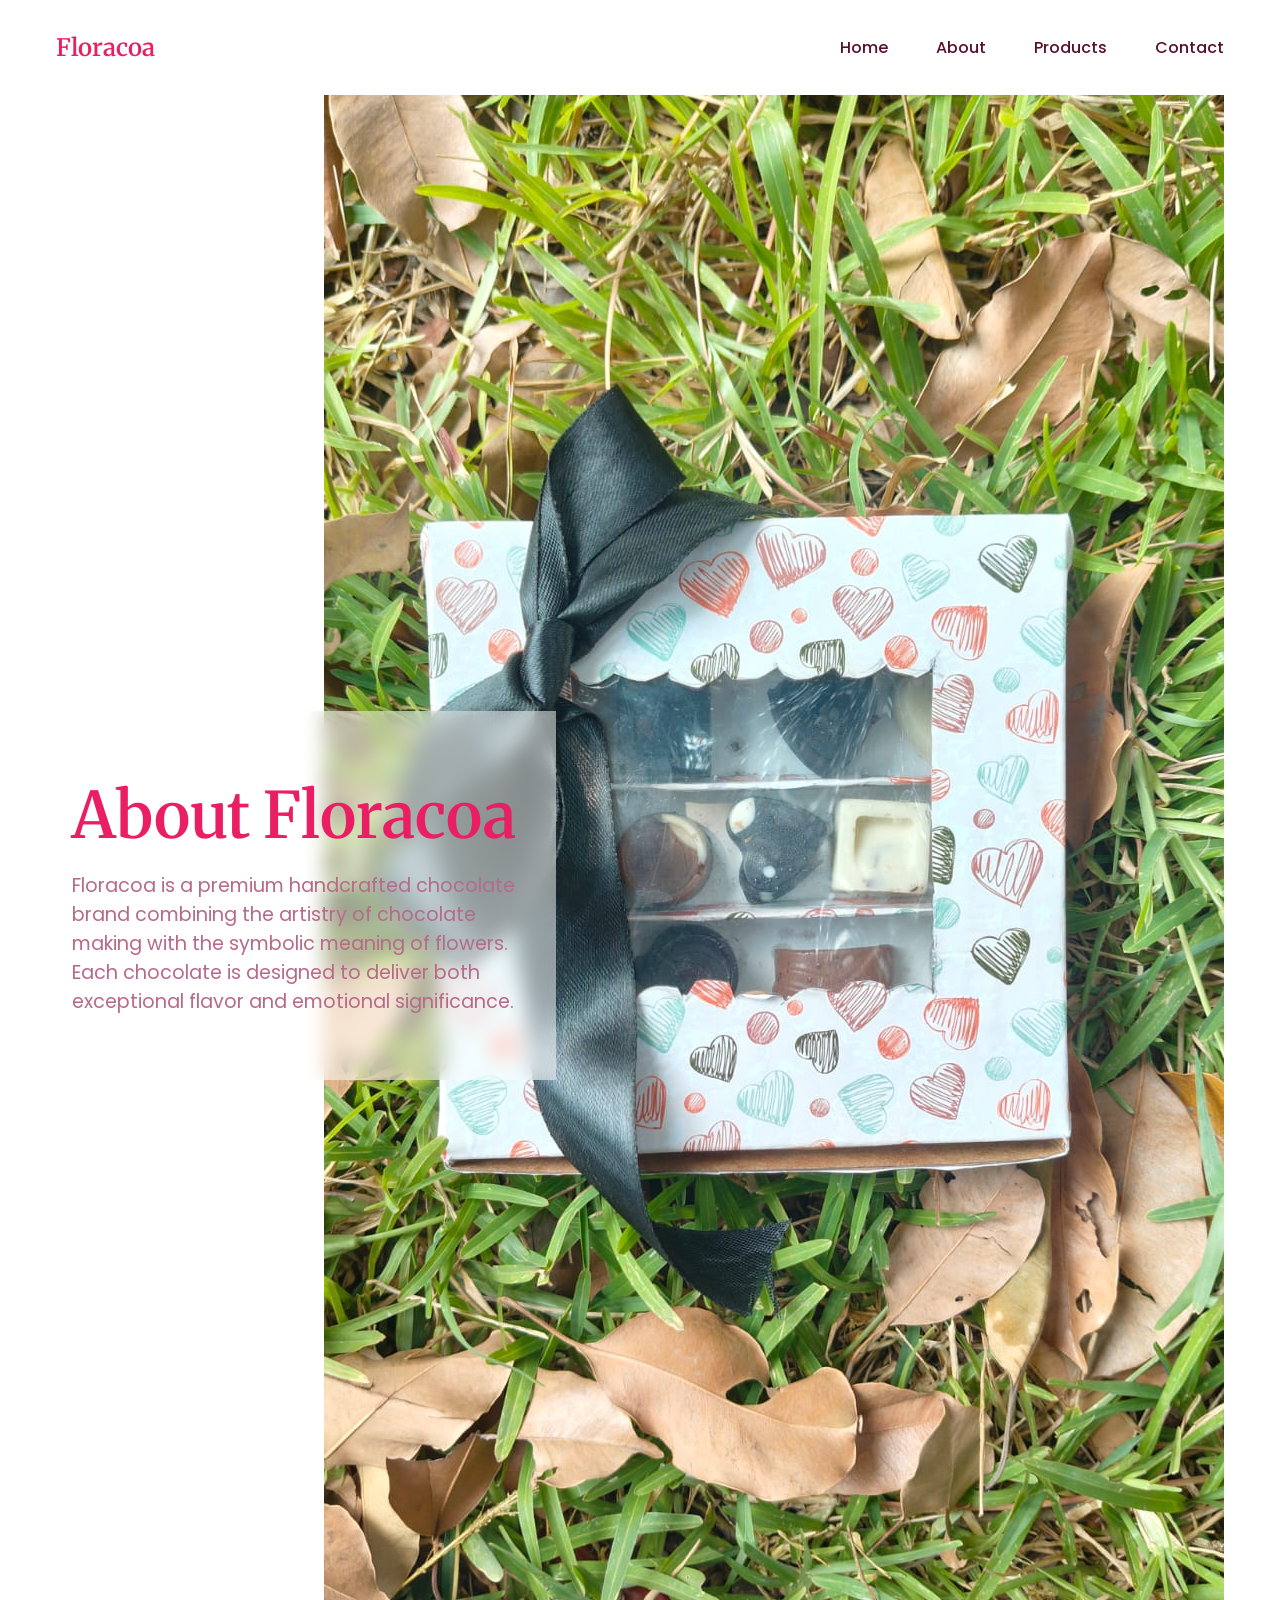
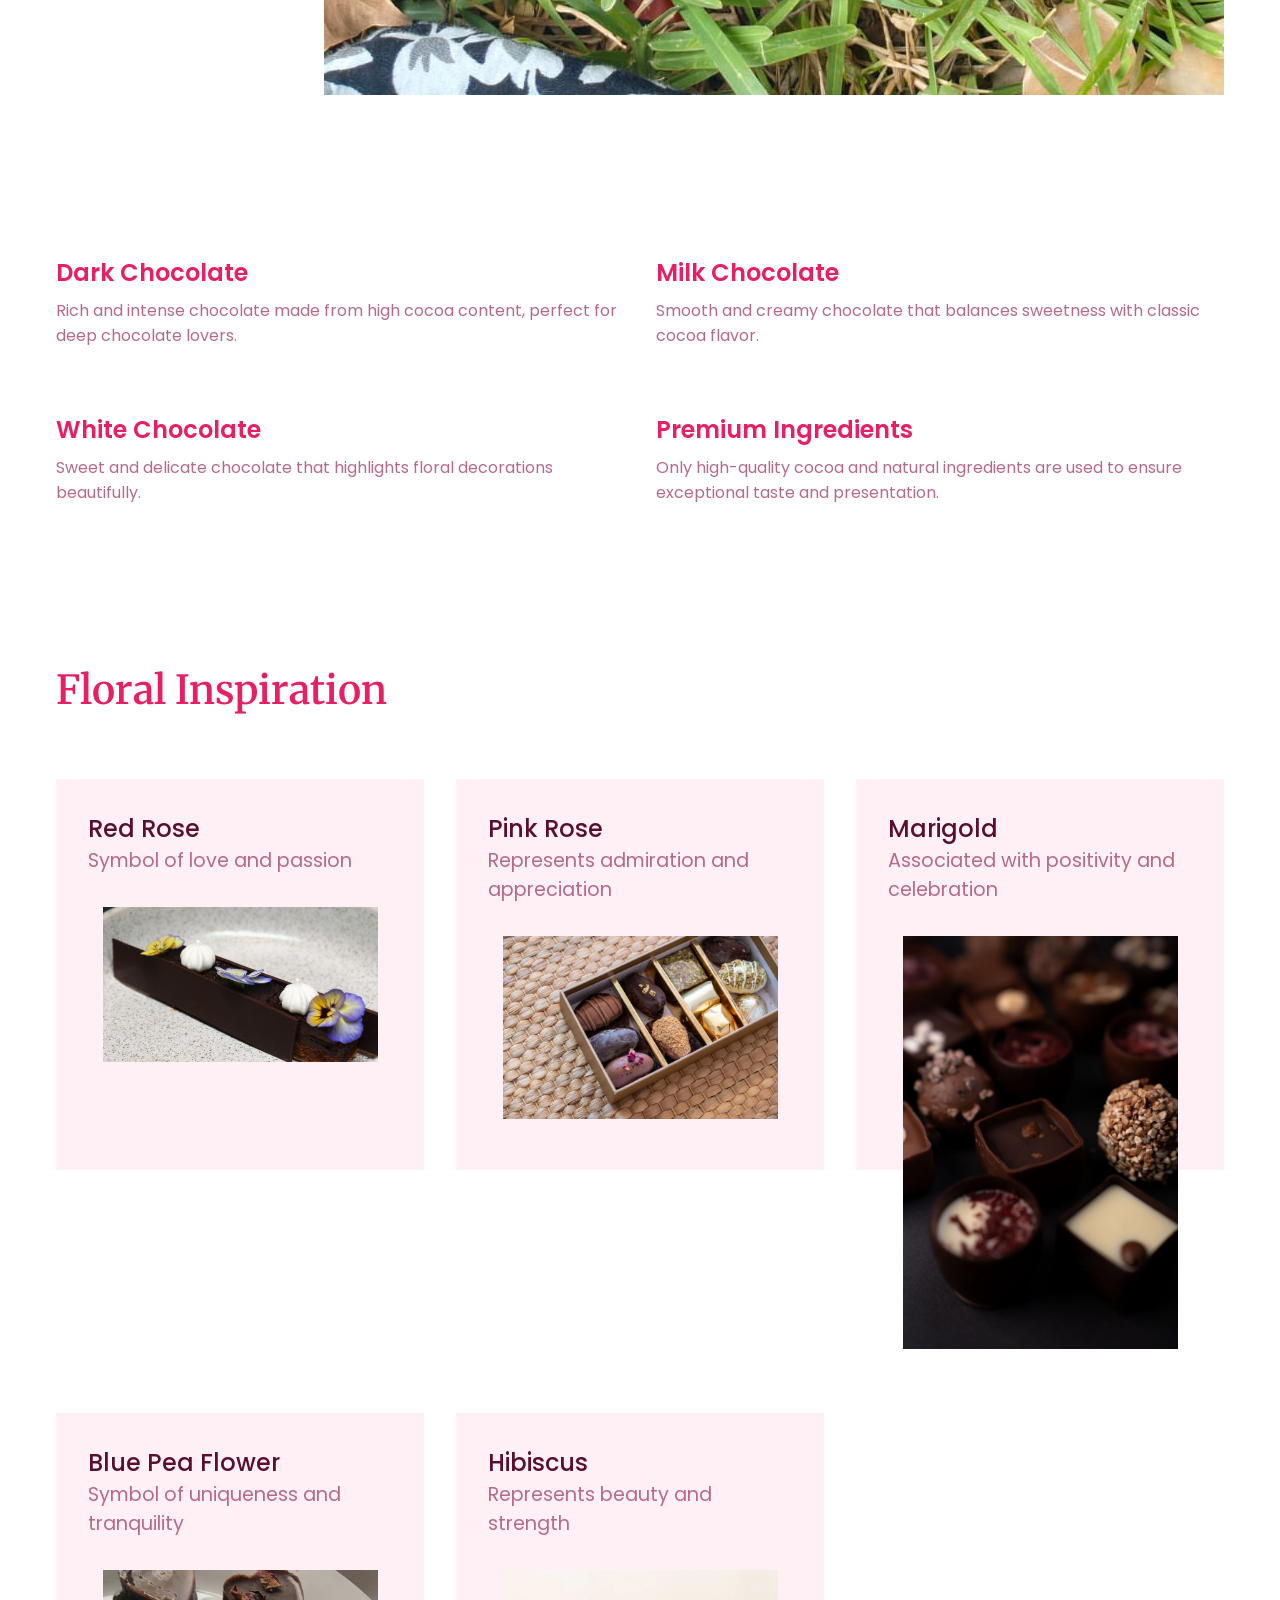
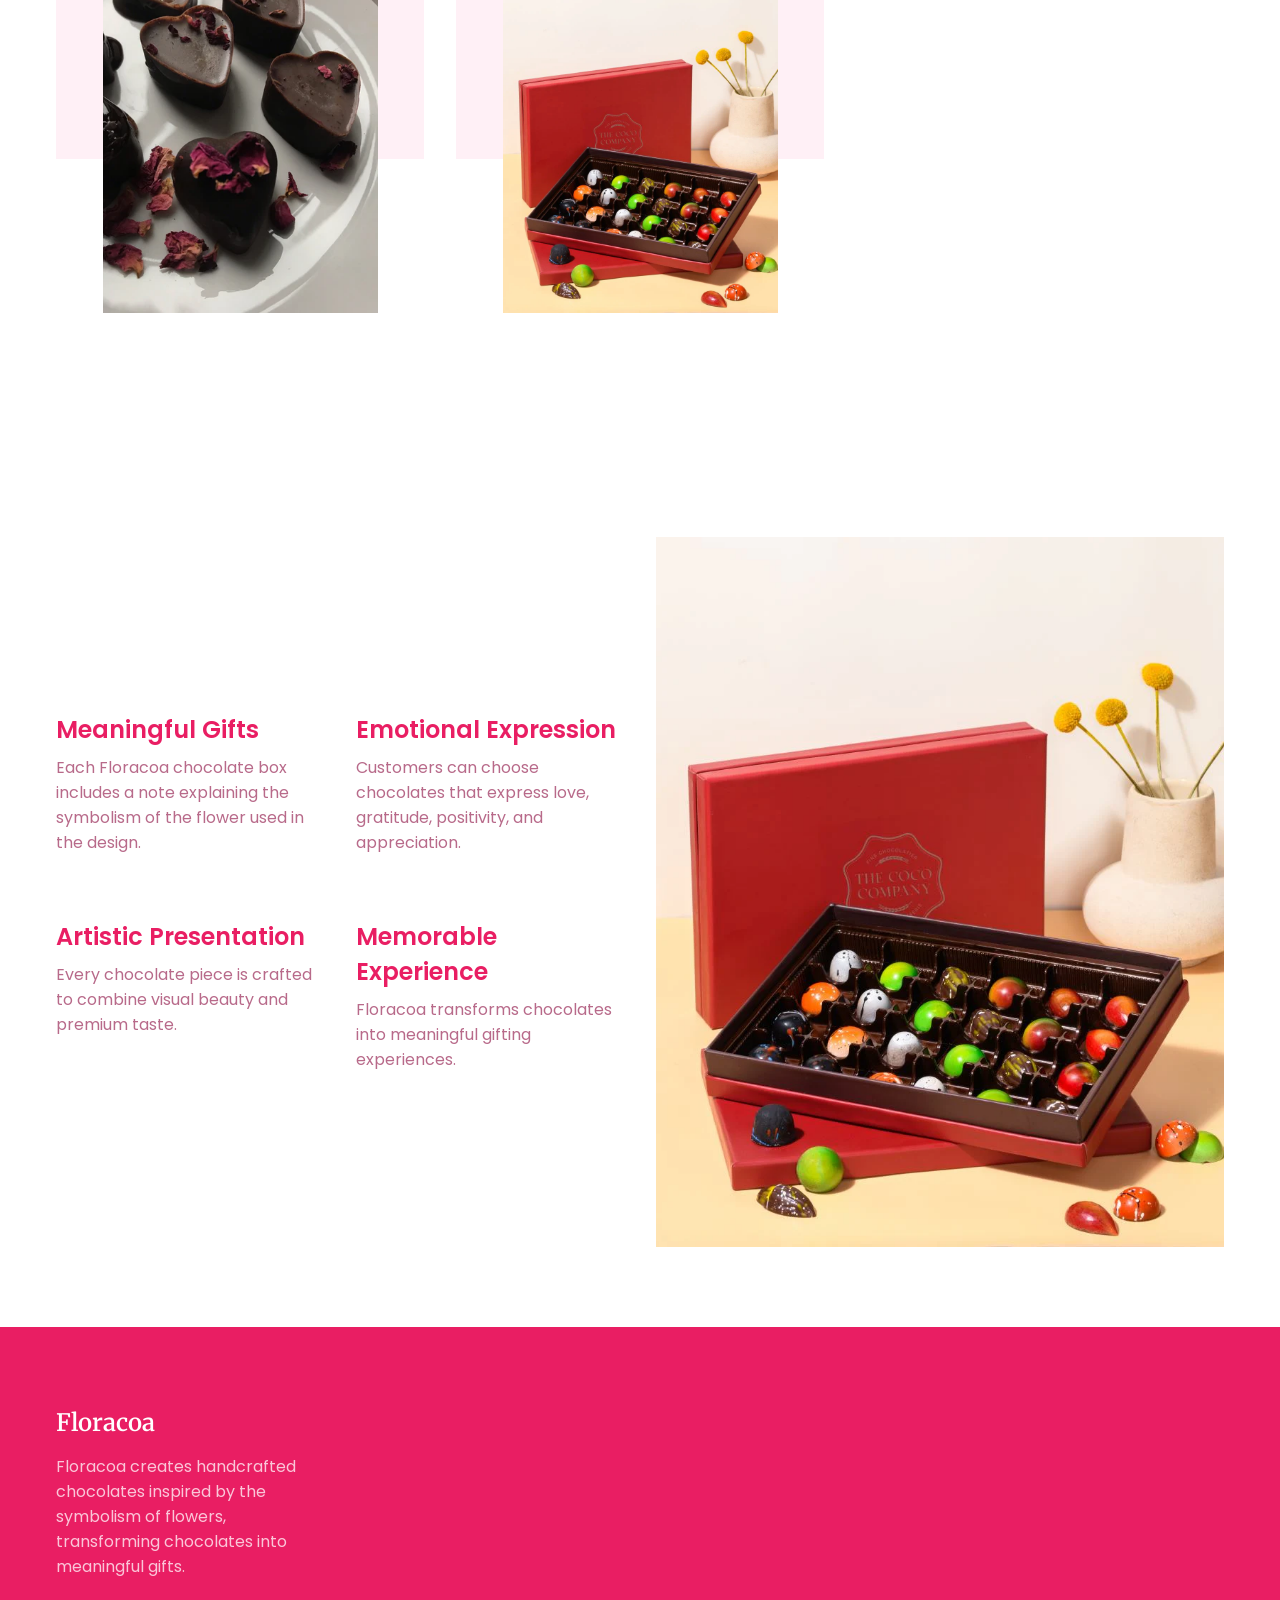
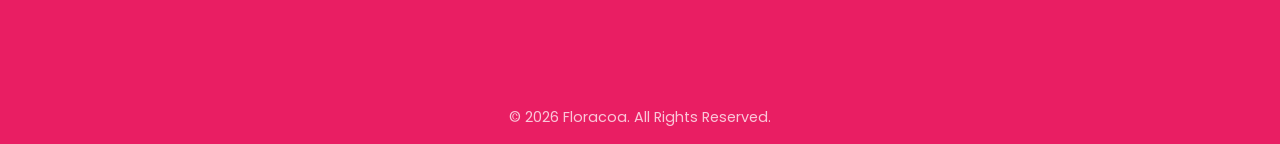
<file: learn.html>
<!DOCTYPE html>
<html lang="en">

<head>
<meta charset="UTF-8">
<meta name="viewport" content="width=device-width, initial-scale=1.0">

<link rel="stylesheet" href="styles.css">

<title>Learn More | Floracoa</title>

</head>

<body>

<nav>

<div class="nav__header">
<div class="nav__logo">
<a href="index.html" class="logo">Floracoa</a>
</div>
</div>

<ul class="nav__links">
<li><a href="index.html">Home</a></li>
<li><a href="index.html#about">About</a></li>
<li><a href="index.html#product">Products</a></li>
<li><a href="index.html#contact">Contact</a></li>
</ul>

</nav>



<!-- HERO -->

<section class="section__container header__container" >

<div class="header__image">
<img src="assets/about.png ">
</div>

<div class="header__content">
<div>
<h1>About Floracoa</h1>
<p>

Floracoa is a premium handcrafted chocolate brand combining
the artistry of chocolate making with the symbolic meaning of flowers.
Each chocolate is designed to deliver both exceptional flavor and
emotional significance.

</p>
</div>
</div>

</section>



<!-- CHOCOLATE CONCEPT -->

<section class="section__container about__container">

<div class="about__image">

</div>

<div class="about__grid">

<div class="about__card">
<h4>Dark Chocolate</h4>
<p>
Rich and intense chocolate made from high cocoa content,
perfect for deep chocolate lovers.
</p>
</div>

<div class="about__card">
<h4>Milk Chocolate</h4>
<p>
Smooth and creamy chocolate that balances sweetness
with classic cocoa flavor.
</p>
</div>

<div class="about__card">
<h4>White Chocolate</h4>
<p>
Sweet and delicate chocolate that highlights floral
decorations beautifully.
</p>
</div>

<div class="about__card">
<h4>Premium Ingredients</h4>
<p>
Only high-quality cocoa and natural ingredients are used
to ensure exceptional taste and presentation.
</p>
</div>

</div>

</section>



<!-- FLORAL INSPIRATION -->

<section class="section__container product__container">

<h2 class="section__header">Floral Inspiration</h2>

<div class="product__grid">

<div class="product__card">
<h4>Red Rose</h4>
<p>Symbol of love and passion</p>
<img src="assets/chocolate3.jpg">
</div>

<div class="product__card">
<h4>Pink Rose</h4>
<p>Represents admiration and appreciation</p>
<img src="assets/chocolate1.jpg">
</div>

<div class="product__card">
<h4>Marigold</h4>
<p>Associated with positivity and celebration</p>
<img src="assets/chocolate5.jpg">
</div>

<div class="product__card">
<h4>Blue Pea Flower</h4>
<p>Symbol of uniqueness and tranquility</p>
<img src="assets/chocolate6.jpg">
</div>

<div class="product__card">
<h4>Hibiscus</h4>
<p>Represents beauty and strength</p>
<img src="assets/chocolate2(1).jpg">
</div>

</div>

</section>



<!-- MEANINGFUL GIFTING -->

<section class="section__container about__container">

<div class="about__content">

<div class="about__image">
<img src="assets/chocolate2(1).jpg">
</div>

<div class="about__grid">

<div class="about__card">
<h4>Meaningful Gifts</h4>
<p>
Each Floracoa chocolate box includes a note explaining
the symbolism of the flower used in the design.
</p>
</div>

<div class="about__card">
<h4>Emotional Expression</h4>
<p>
Customers can choose chocolates that express
love, gratitude, positivity, and appreciation.
</p>
</div>

<div class="about__card">
<h4>Artistic Presentation</h4>
<p>
Every chocolate piece is crafted to combine
visual beauty and premium taste.
</p>
</div>

<div class="about__card">
<h4>Memorable Experience</h4>
<p>
Floracoa transforms chocolates into
meaningful gifting experiences.
</p>
</div>

</div>

</div>

</section>



<!-- FOOTER -->

<footer class="footer">

<div class="section__container footer__container">

<div class="footer__col">

<div class="footer__logo">
<a href="#" class="logo">Floracoa</a>
</div>

<p>
Floracoa creates handcrafted chocolates inspired by the symbolism
of flowers, transforming chocolates into meaningful gifts.
</p>

</div>

</div>

<div class="footer__bar">
© 2026 Floracoa. All Rights Reserved.
</div>

</footer>


</body>
</html>
</file>
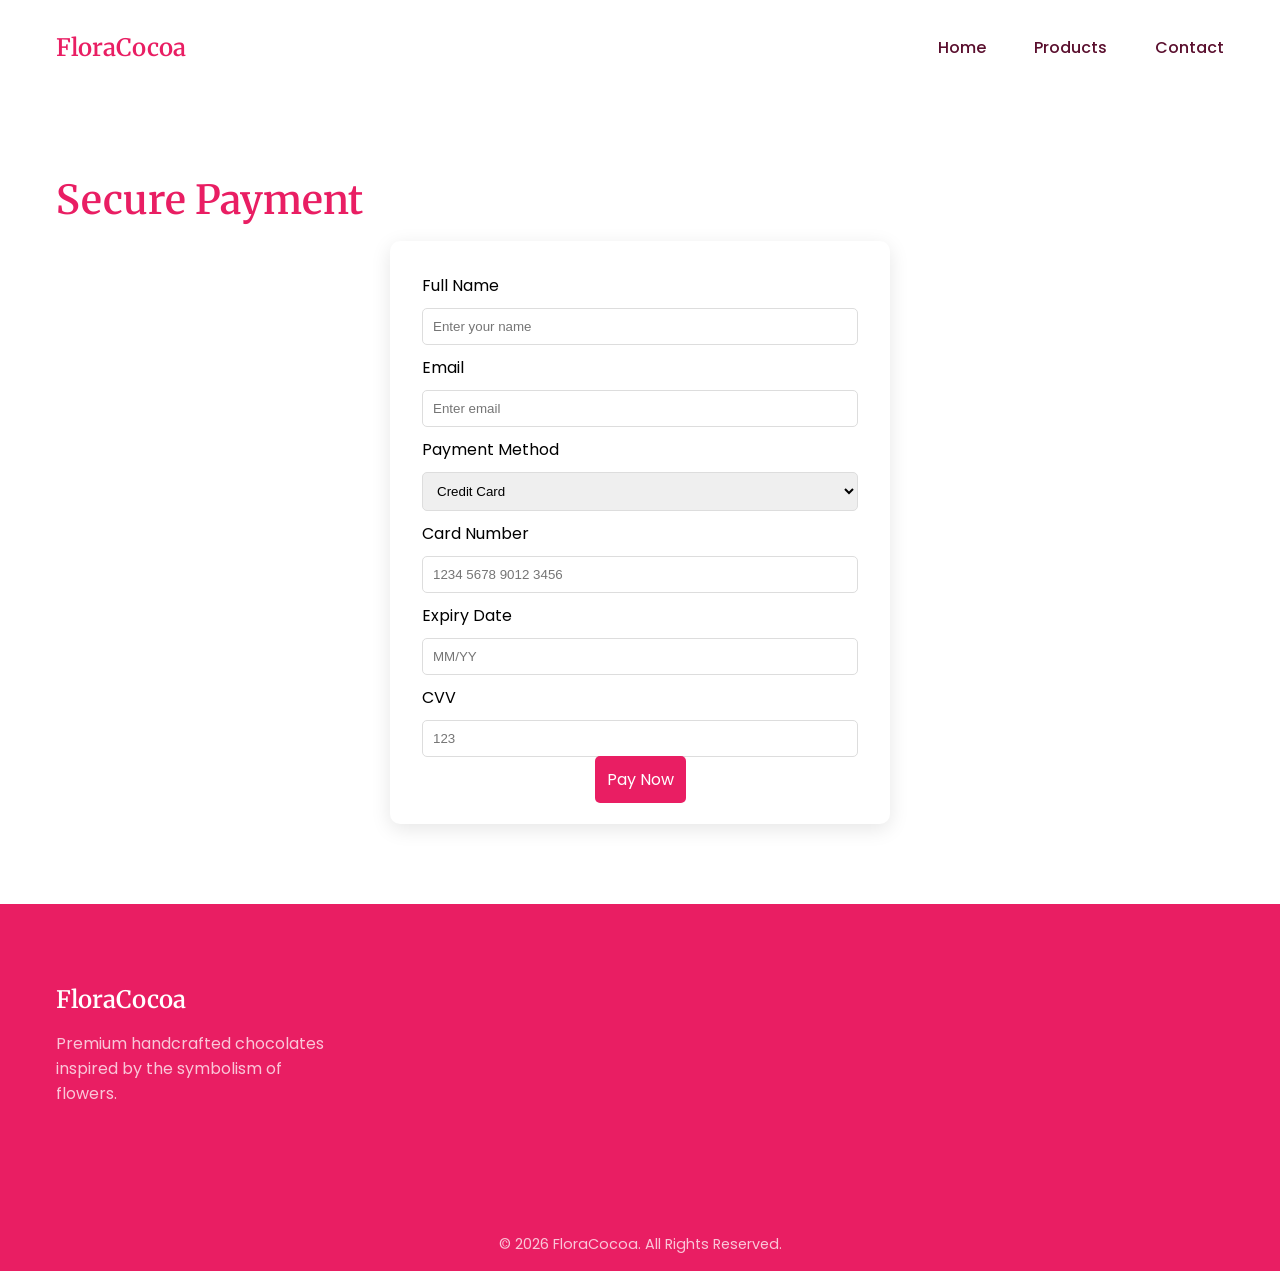
<file: payment.html>
<!DOCTYPE html>
<html lang="en">

<head>
<meta charset="UTF-8">
<meta name="viewport" content="width=device-width, initial-scale=1.0">

<link rel="stylesheet" href="styles.css">

<title>Payment | FloraCocoa</title>

<style>

.payment__box{
max-width:500px;
margin:auto;
padding:2rem;
background:#fff;
border-radius:10px;
box-shadow:0 5px 20px rgba(0,0,0,0.1);
}

.payment__box input,
.payment__box select{
width:100%;
padding:10px;
margin:10px 0;
border:1px solid #ddd;
border-radius:5px;
}

.payment__btn{
width:100%;
padding:12px;
background:var(--primary-color);
color:white;
border:none;
border-radius:5px;
font-size:1rem;
cursor:pointer;
}

.payment__btn:hover{
opacity:.9;
}

</style>

</head>

<body>


<!-- Navigation -->

<nav>

<div class="nav__header">
<div class="nav__logo">
<a href="index.html" class="logo">FloraCocoa</a>
</div>
</div>

<ul class="nav__links">
<li><a href="index.html">Home</a></li>
<li><a href="index.html#product">Products</a></li>
<li><a href="index.html#contact">Contact</a></li>
</ul>

</nav>



<!-- Payment Section -->

<section class="section__container">

<h2 class="section__header">Secure Payment</h2>

<div class="payment__box">

<form>

<label>Full Name</label>
<input type="text" placeholder="Enter your name" required>

<label>Email</label>
<input type="email" placeholder="Enter email">

<label>Payment Method</label>

<select>
<option>Credit Card</option>
<option>Debit Card</option>
<option>UPI</option>
<option>Net Banking</option>
</select>

<label>Card Number</label>
<input type="text" placeholder="1234 5678 9012 3456">

<label>Expiry Date</label>
<input type="text" placeholder="MM/YY">

<label>CVV</label>
<input type="password" placeholder="123">

<div style="text-align:center;">
<a href="success.html" class="payment__btn">Pay Now</a>
</div>

</form>

</div>

</section>



<!-- Footer -->

<footer class="footer">

<div class="section__container footer__container">

<div class="footer__col">

<div class="footer__logo">
<a href="#" class="logo">FloraCocoa</a>
</div>

<p>
Premium handcrafted chocolates inspired by the symbolism of flowers.
</p>

</div>

</div>

<div class="footer__bar">
© 2026 FloraCocoa. All Rights Reserved.
</div>

</footer>


</body>
</html>
</file>
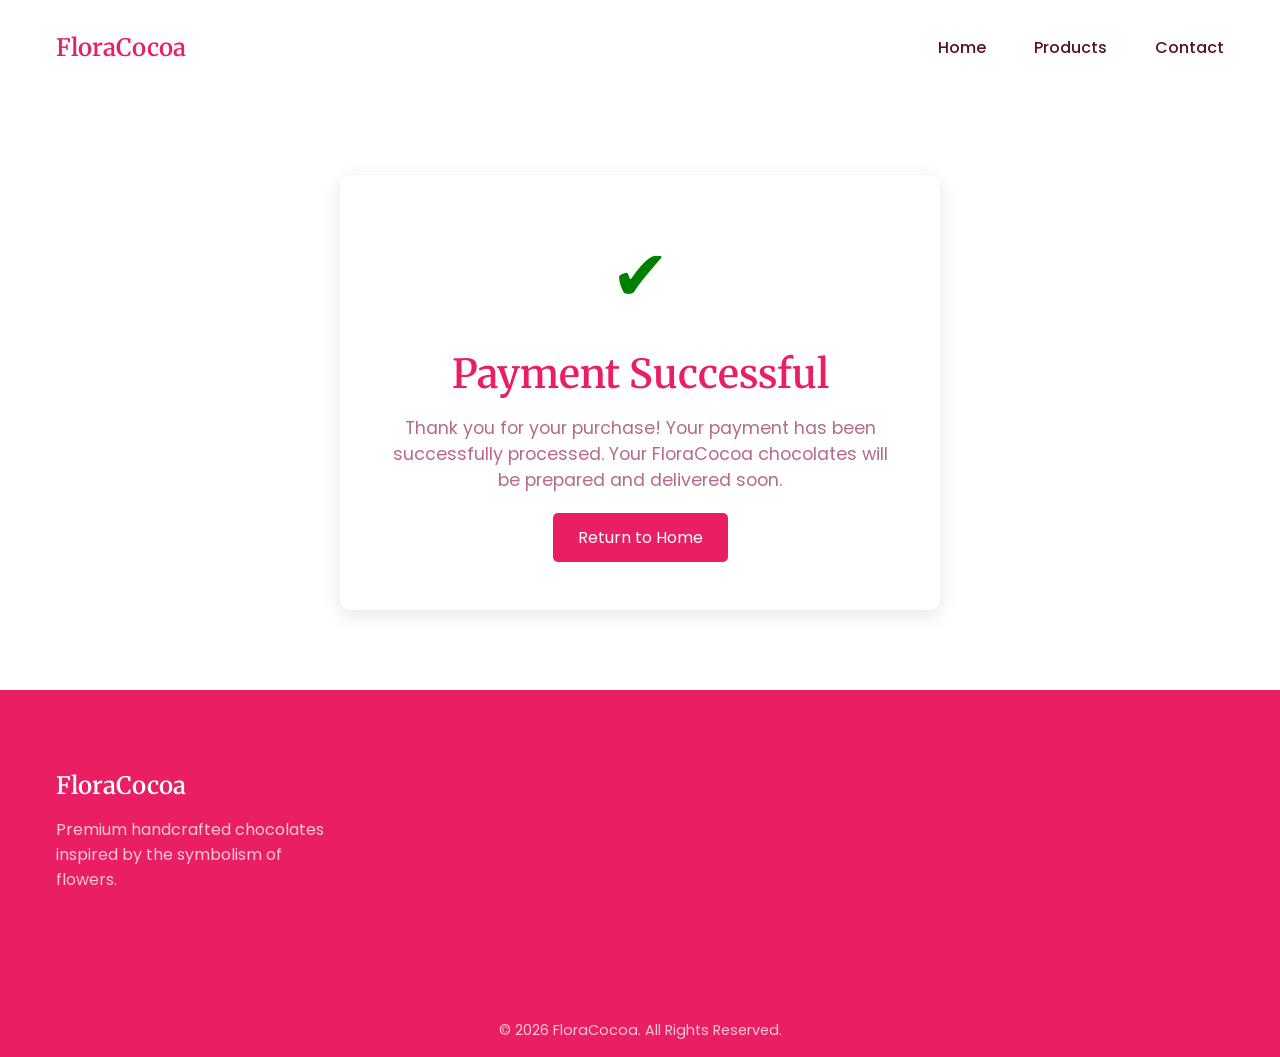
<file: success.html>
<!DOCTYPE html>
<html lang="en">

<head>
<meta charset="UTF-8">
<meta name="viewport" content="width=device-width, initial-scale=1.0">

<link rel="stylesheet" href="styles.css">

<title>Payment Successful | FloraCocoa</title>

<style>

.success__box{
max-width:600px;
margin:auto;
padding:3rem;
text-align:center;
background:#fff;
border-radius:10px;
box-shadow:0 5px 20px rgba(0,0,0,0.1);
}

.success__icon{
font-size:70px;
color:green;
margin-bottom:20px;
}

.success__btn{
display:inline-block;
margin-top:20px;
padding:12px 25px;
background:var(--primary-color);
color:white;
border-radius:5px;
text-decoration:none;
}

.success__btn:hover{
opacity:.9;
}

</style>

</head>

<body>

<!-- Navigation -->

<nav>

<div class="nav__header">
<div class="nav__logo">
<a href="index.html" class="logo">FloraCocoa</a>
</div>
</div>

<ul class="nav__links">
<li><a href="index.html">Home</a></li>
<li><a href="index.html#product">Products</a></li>
<li><a href="index.html#contact">Contact</a></li>
</ul>

</nav>



<!-- Success Section -->

<section class="section__container">

<div class="success__box">

<div class="success__icon">✔</div>

<h2 class="section__header">Payment Successful</h2>

<p class="section__description">

Thank you for your purchase!  
Your payment has been successfully processed.

Your FloraCocoa chocolates will be prepared and delivered soon.

</p>

<a href="index.html" class="success__btn">Return to Home</a>

</div>

</section>



<!-- Footer -->

<footer class="footer">

<div class="section__container footer__container">

<div class="footer__col">

<div class="footer__logo">
<a href="#" class="logo">FloraCocoa</a>
</div>

<p>
Premium handcrafted chocolates inspired by the symbolism of flowers.
</p>

</div>

</div>

<div class="footer__bar">
© 2026 FloraCocoa. All Rights Reserved.
</div>

</footer>

</body>
</html>
</file>
<file: styles.css>
@import url("https://fonts.googleapis.com/css2?family=Merriweather:ital,wght@0,300;0,400;0,700;0,900;1,300;1,400;1,700;1,900&family=Poppins:ital,wght@0,100;0,200;0,300;0,400;0,500;0,600;0,700;0,800;0,900;1,100;1,200;1,300;1,400;1,500;1,600;1,700;1,800;1,900&display=swap");

:root {
  --primary-color: #e91e63;
  --text-dark: #5a0f2e;
  --text-light: #b86a8a;
  --extra-light: #fff0f6;
  --white: #ffffff;
  --max-width: 1200px;
  --header-font: "Merriweather", serif;
}

* {
  padding: 0;
  margin: 0;
  box-sizing: border-box;
}

.section__container {
  max-width: var(--max-width);
  margin: auto;
  padding: 5rem 1rem;
}

.section__header {
  margin-bottom: 1rem;
  font-size: 2.5rem;
  font-weight: 600;
  font-family: var(--header-font);
  color: var(--primary-color);
}

.section__description {
  font-size: 1.1rem;
  color: var(--text-light);
}

.logo {
  font-size: 1.5rem;
  font-weight: 600;
  font-family: var(--header-font);
}

img {
  display: flex;
  width: 100%;
}

a {
  text-decoration: none;
  transition: 0.3s;
}

ul {
  list-style: none;
}

html,
body {
  scroll-behavior: smooth;
}

body {
  font-family: "Poppins", sans-serif;
}

nav {
  position: fixed;
  isolation: isolate;
  width: 100%;
  max-width: var(--max-width);
  margin-inline: auto;
  z-index: 9;
}

.nav__header {
  padding: 1rem;
  width: 100%;
  display: flex;
  align-items: center;
  justify-content: space-between;
  background-color: var(--primary-color);
}

.nav__logo .logo {
  color: var(--white);
}

.nav__menu__btn {
  font-size: 1.5rem;
  color: var(--white);
  cursor: pointer;
}

.nav__links {
  position: absolute;
  top: 65px;
  left: 0;
  width: 100%;
  padding: 2rem;
  display: flex;
  align-items: center;
  justify-content: center;
  flex-direction: column;
  gap: 2rem;
  background-color: var(--primary-color);
  transition: 0.5s;
  z-index: -1;
  transform: translateY(-100%);
}

.nav__links.open {
  transform: translateY(0);
}

.nav__links a {
  font-weight: 500;
  color: var(--white);
}

.nav__search {
  display: none;
}

.header__container {
  display: grid;
  overflow: hidden;
}

.header__image {
  grid-area: 1/1/2/2;
}

.header__image img {
  max-width: 900px;
  margin-left: auto;
}

.header__content {
  grid-area: 1/1/2/2;
  display: flex;
  align-items: center;
}

.header__content > div {
  max-width: 500px;
  padding: 4rem 1rem;
  background-color: rgba(255, 255, 255, 0.5);
  backdrop-filter: blur(10px);
}

.header__content h1 {
  margin-bottom: 1rem;
  font-size: 4rem;
  font-weight: 600;
  font-family: var(--header-font);
  color: var(--primary-color);
}

.header__content p {
  font-size: 1.2rem;
  color: var(--text-light);
}

.deals__container {
  display: grid;
  gap: 2rem;
}

.deals__card span {
  display: inline-block;
  margin-bottom: 0.5rem;
  font-size: 2rem;
}

.deals__card h4 {
  margin-bottom: 0.5rem;
  font-size: 1.2rem;
  font-weight: 600;
  color: var(--text-dark);
}

.deals__card p {
  color: var(--text-light);
}

.about__header {
  display: flex;
  flex-direction: column;
  gap: 2rem;
}

.about__header .section__description {
  max-width: 600px;
}

.about__btn {
  width: fit-content;
  padding: 0.75rem 1.5rem;
  outline: none;
  border: none;
  font-size: 1rem;
  color: var(--white);
  white-space: nowrap;
  background-color: var(--primary-color);
  border-radius: 5px;
  transition: 0.3s;
  cursor: pointer;
}

.about__content {
  margin-top: 2rem;
  display: grid;
  gap: 2rem;
}

.about__grid {
  display: grid;
  gap: 2rem;
}

.about__image {
  overflow: hidden;
}

.about__card h3 {
  margin-bottom: 0.5rem;
  font-size: 2.5rem;
  font-weight: 600;
  color: var(--primary-color);
}

.about__card h4 {
  margin-bottom: 0.5rem;
  font-size: 1.5rem;
  font-weight: 600;
  color: var(--primary-color);
}

.about__card p {
  color: var(--text-light);
}

.product__grid {
  margin-top: 4rem;
  display: grid;
  gap: 2rem;
}

.product__card {
  position: relative;
  isolation: isolate;
  padding: 2rem;
}

.product__card::before {
  position: absolute;
  content: "";
  top: 0;
  left: 0;
  width: 100%;
  height: 65%;
  background-color: var(--extra-light);
  z-index: -1;
  transition: 0.3s;
}

.product__card:hover::before {
  height: 100%;
}

.product__card h4 {
  font-size: 1.5rem;
  font-weight: 500;
  color: var(--text-dark);
}

.product__card p {
  margin-bottom: 2rem;
  font-size: 1.2rem;
  color: var(--text-light);
}

.product__card img {
  max-width: 275px;
  margin-inline: auto;
}

.client__content {
  padding: 4rem 1rem;
  background-color: var(--extra-light);
  border-radius: 1rem;
}

.client__content :is(.section__header, .section__description) {
  max-width: 550px;
  margin-inline: auto;
  text-align: center;
}

.client__content .section__header {
  font-size: 3.25rem;
}

.swiper {
  margin-top: 4rem;
  width: 100%;
}

.client__card {
  display: grid;
  gap: 2rem;
  max-width: 750px;
  margin-inline: auto;
  text-align: center;
}

.client__card img {
  max-width: 250px;
  margin-inline: auto;
}

.client__card p {
  margin-bottom: 2rem;
  font-size: 1.2rem;
  color: var(--text-light);
  font-style: italic;
}

.client__card h4 {
  font-size: 1.5rem;
  font-weight: 500;
  color: var(--text-dark);
}

.client__card h5 {
  font-size: 1rem;
  font-weight: 500;
  color: var(--text-light);
}

.footer {
  background-color: var(--primary-color);
}

.footer__container {
  display: grid;
  gap: 4rem 2rem;
}

.footer__logo {
  margin-bottom: 1rem;
}

.footer__logo .logo {
  color: var(--white);
}

.footer__col p {
  margin-bottom: 2rem;
  color: var(--extra-light);
  opacity: 0.8;
}

.footer__socials {
  display: flex;
  align-items: center;
  gap: 1rem;
}

.footer__socials a {
  font-size: 1.5rem;
  color: var(--white);
}

.footer__socials a:hover {
  opacity: 0.5;
}

.footer__col h4 {
  margin-bottom: 1rem;
  font-size: 1.2rem;
  font-weight: 400;
  color: var(--white);
}

.footer__links {
  display: grid;
  gap: 1rem;
}

.footer__links a {
  color: var(--extra-light);
  opacity: 0.8;
}

.footer__links a:hover {
  opacity: 1;
}

.footer__bar {
  padding: 1rem;
  font-size: 0.9rem;
  color: var(--extra-light);
  opacity: 0.8;
  text-align: center;
}

@media (width > 540px) {
  .deals__container {
    grid-template-columns: repeat(2, 1fr);
  }

  .about__grid {
    grid-template-columns: repeat(2, 1fr);
  }

  .product__grid {
    grid-template-columns: repeat(2, 1fr);
  }

  .footer__container {
    grid-template-columns: repeat(2, 1fr);
  }
}

@media (width > 768px) {
  nav {
    position: static;
    padding: 2rem 1rem;
    display: flex;
    align-items: center;
    justify-content: space-between;
    gap: 2rem;
  }

  .nav__header {
    flex: 1;
    padding: 0;
    background-color: transparent;
  }

  .nav__menu__btn {
    display: none;
  }

  .nav__logo .logo {
    color: var(--primary-color);
  }

  .nav__links {
    position: static;
    padding: 0;
    width: fit-content;
    flex-direction: row;
    gap: 3rem;
    background-color: transparent;
    transform: none;
  }

  .nav__links a {
    color: var(--text-dark);
  }

  .nav__links a:hover {
    color: var(--primary-color);
  }

  .nav__search {
    flex: 1;
    display: flex;
    align-items: center;
    justify-content: flex-end;
    gap: 1rem;
  }

  .nav__search input {
    padding-block: 5px;
    outline: none;
    border: none;
    width: 0;
    font-size: 1rem;
    color: var(--text-dark);
    border-bottom: 1px solid var(--text-light);
    transition: 0.3s;
  }

  .nav__search.open input {
    width: 100%;
    max-width: 15rem;
  }

  .nav__search span {
    font-size: 1.5rem;
    font-weight: 500;
    color: var(--text-dark);
    cursor: pointer;
  }

  .header__container {
    padding-top: 0;
  }

  .deals__container {
    grid-template-columns: repeat(3, 1fr);
  }

  .deals__card:nth-child(1) {
    grid-column: 1/4;
  }

  .about__header {
    flex-direction: row;
    align-items: center;
    justify-content: space-between;
  }

  .about__content {
    grid-template-columns: repeat(2, 1fr);
    align-items: center;
  }

  .about__image {
    grid-area: 1/2/2/3;
  }

  .product__grid {
    grid-template-columns: repeat(3, 1fr);
  }

  .client__card {
    grid-template-columns: repeat(2, 1fr);
    align-items: center;
    text-align: left;
  }

  .footer__container {
    grid-template-columns: repeat(4, 1fr);
  }
}

@media (width > 1024px) {
  .deals__container {
    grid-template-columns: repeat(4, 1fr);
  }

  .deals__card:nth-child(1) {
    grid-column: unset;
  }

  .about__grid {
    gap: 4rem 2rem;
  }
}
.buy-btn{
position:absolute;
top:8px;
right:8px;
display:inline-block;
padding:3px 8px;
background:#e91e63;
color:white;
text-decoration:none;
border-radius:5px;
font-size:18px;
font-weight:400;
  transition:0.3s;
}

.buy-btn:hover{
  transform:scale(1.2);
}
</file>
